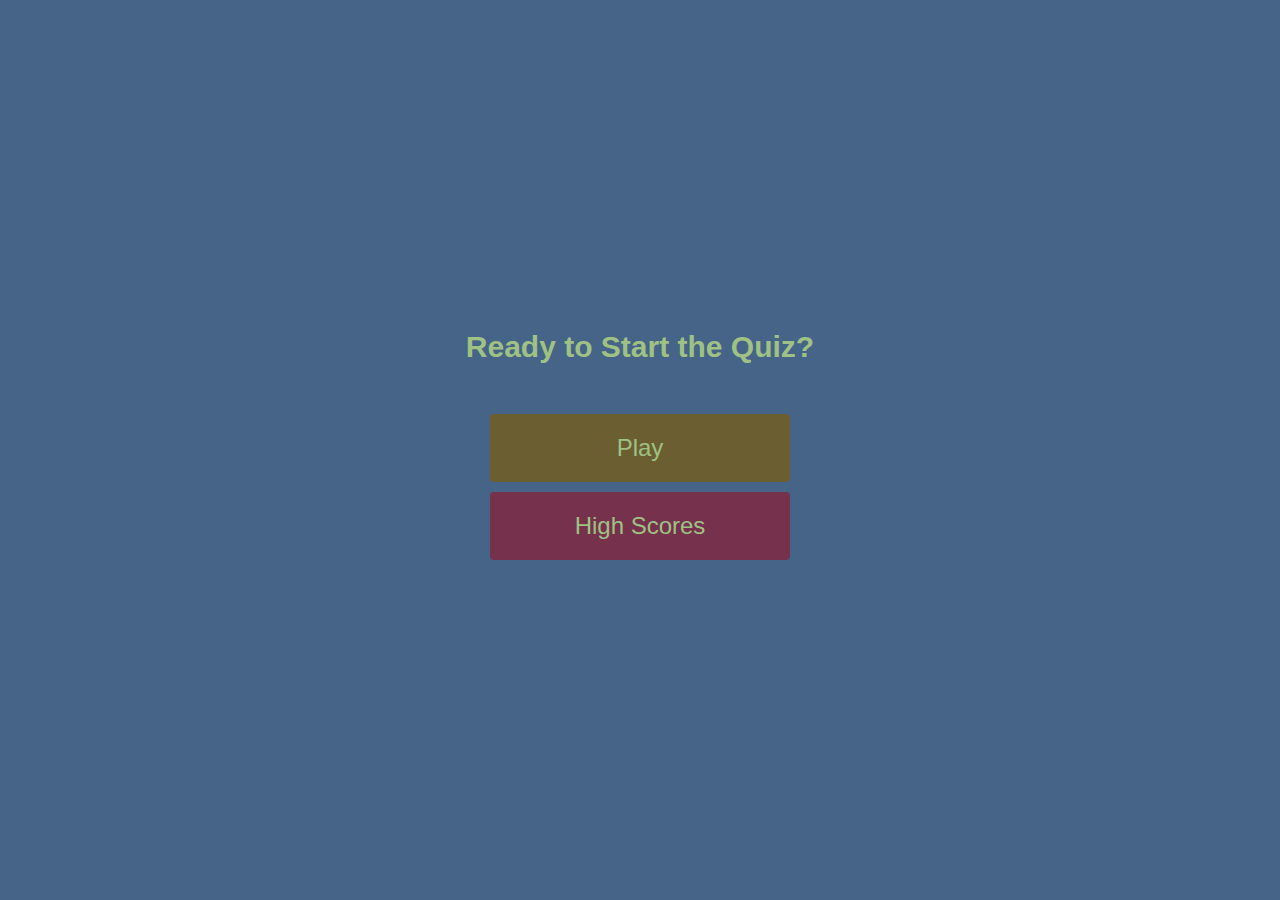
<file: index.html>
<!DOCTYPE html>
<html lang="en">

    <head>
        <meta charset="UTF-8">
        <title>Zelda Quiz</title>
        <link rel="stylesheet" href="./assets/css/style.css">
    </head>
    <body>
        <div class="container">
        <div id="home" class="flex-column flex-center">
        <h1>Ready to Start the Quiz?</h1>
        <a href="game.html" class="btn">Play</a>
        <a href="highscores.html" id="highscore-btn" 
        class="btn">High Scores</a>
        </div>
        </div>
    </body>
      </html>
</file>
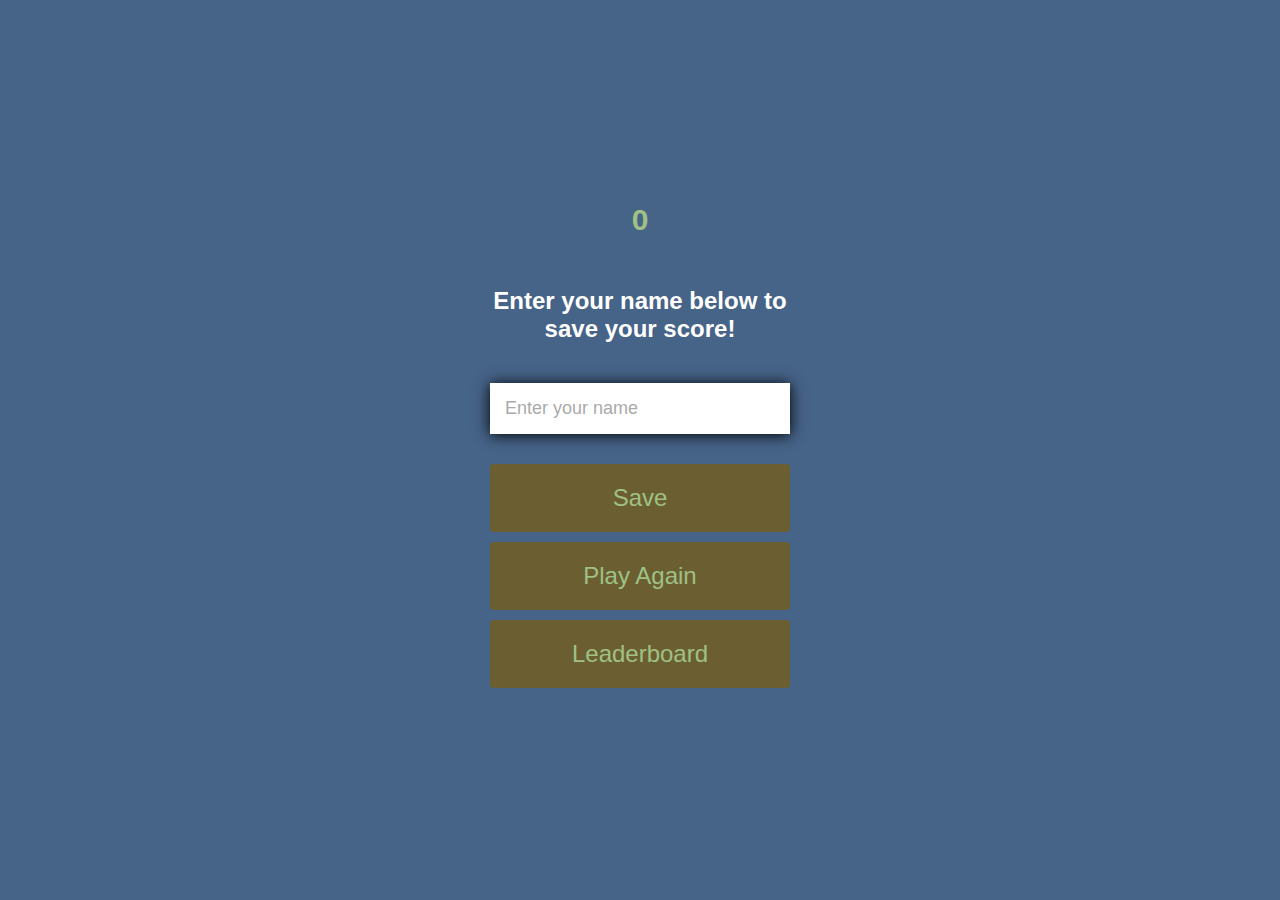
<file: end.html>
<!DOCTYPE html>
<html lang="en">

    <head>
        <meta charset="UTF-8">
        <title>Zelda Quiz End Page</title>
        <link rel="stylesheet" href="./assets/css/style.css">
    </head>
    <body>
        <div class="container">
            <div id="end" class="flex-center flex-column">
                <h1 id="finalScore">0</h1>
                <form class="end-form-container">
                    <h2 id="end-text">Enter your name below to save your score!</h2>
                    <input type="text" name="name" id="username"
                    placeholder="Enter your name">
                    <button class="btn" id="saveScorebtn" type="submit"
                    onClick="saveHighScore">Save</button>
                </form>
                <a href="/game.html" class="btn">Play Again</a>
                <a href="/highscores.html" class="btn">Leaderboard</a>
            </div>
        </div>
        <script src="./assets/js/end.js"></script>
    </body>
    </html>
</file>
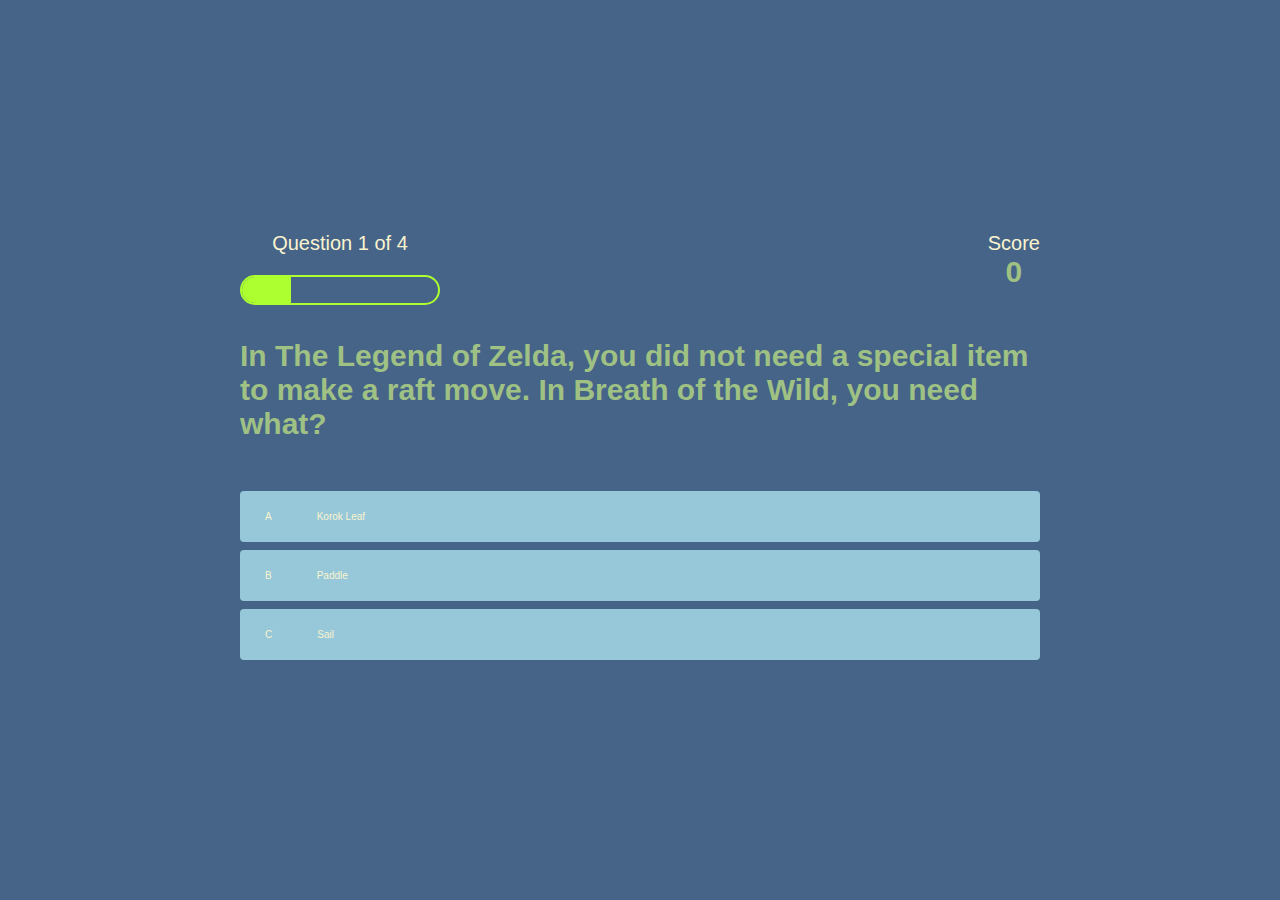
<file: game.html>
<!DOCTYPE html>
<html lang="en">

    <head>
        <meta charset="UTF-8">
        <title>Zelda Quiz Page</title>
        <link rel="stylesheet" href="./assets/css/style.css">
        <link rel="stylesheet" href="./assets/css/game.css">
    </head>
    <body>
        <div class="container">
        <div id="game" class="justify-center flex-column">
            <div id="hud">
              <div class="hud-item">
                  <p id="progressText" class="hud-prefix">
                      Question
                  </p>
                  <div id="progressBar">
                      <div id="progressBarFull"></div>
                  </div>
              </div>  
              <div class="hud-item">
                  <p class="hud-prefix">
                      Score
                  </p>
                  <h1 class="hud-main-text" id="score">
                      0
                  </h1>
              </div>
            </div>
            <h1 id="question">This is a question</h1>
            <div class="choice-container">
                <p class="choice-prefix">A</p>
                <p class="choice-text" data-number="1">choice 1</p>
            </div>
            <div class="choice-container">
                <p class="choice-prefix">B</p>
                <p class="choice-text" data-number="2">choice 2</p>
            </div>
            <div class="choice-container">
                <p class="choice-prefix">C</p>
                <p class="choice-text" data-number="3">choice 3</p>
            </div>
        </div>
    </div>
    <script src="./assets/js/script.js"></script>
    </body>
</html>
</file>
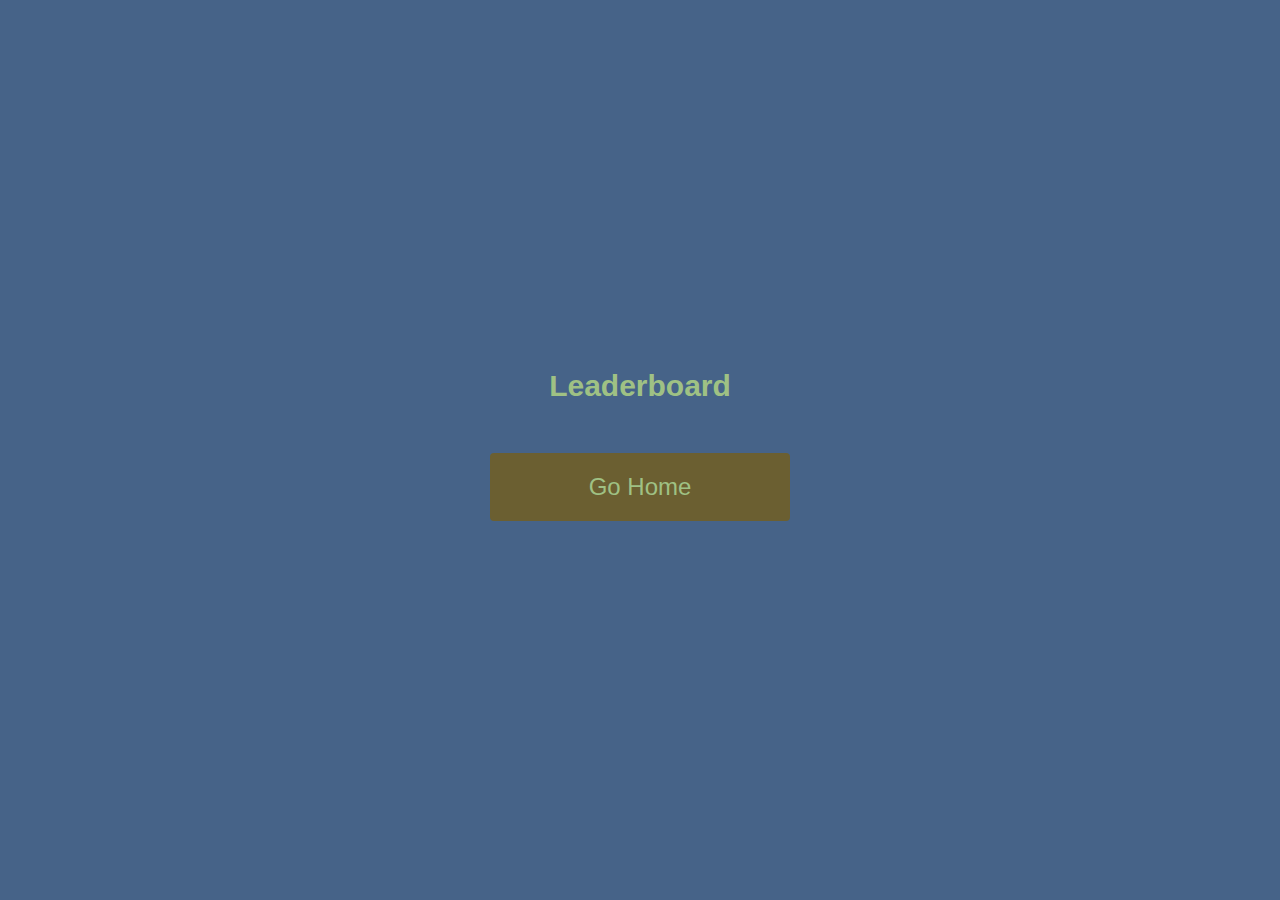
<file: highscores.html>
<!DOCTYPE html>
<html lang="en">

    <head>
        <meta charset="UTF-8">
        <title>High Score</title>
        <link rel="stylesheet" href="./assets/css/style.css">
        <link rel="stylesheet" href="highscores.css">
    </head>
    <body>
     <div class="container">
            <div id="highScores" class="flex-center flex-column">
                <h1 id="finalScore">Leaderboard</h1>
                <ul id="highScoresList"></ul>
                <a href="/" class="btn">Go Home</a>
            </div>
        </div>
        <script src="./assets/js/highscores.js"></script>
    </body>
</file>
<file: assets/css/style.css>
:root{
    background-color: #466388 ;

}
*{
    box-sizing: border-box;
    margin: 0;
    padding:0;
    font-size: 10px;
    font-family: Arial, Helvetica, sans-serif;
}

h1{
    font-size: 30px;
    color:#9fc184;
    margin-bottom: 5rem;
}
h2{
    font-size: 4.2rem;
    margin-bottom:4rem ;
}
.container{
    width: 100vw;
    height: 100vh;
    display: flex;
    justify-content: center;
    align-items: center;
    max-width: 80rem;
    margin: 0 auto;
    padding: 2rem;
}

.flex-column{
    display: flex;
    flex-direction: column;
}
.flex-center{
    justify-content: center;
    align-items: center;

}

.justify-center{
    justify-content: center;
}

.text-center{
    text-align: center;
}

.hidden{
    display: none;
}

.btn{
    font-size: 2.4rem;
    padding: 2rem 0;
    width: 30rem;
    text-align: center;
    margin-bottom:1rem;
    text-decoration: none;
    color:#9fc184;
    background: #6b5f31;
    border-radius: 4px;
}

.btn:hover{
    cursor: pointer;
    box-shadow: 0 0.4rem 1.4rem 0 #97c8d9 ;
    transition: transform 150ms;
    transform: scale(1.03);

}

.btn[disabled]:hover{
    cursor:not-allowed;
    box-shadow: none;
    transform: none;
}

#highscore-btn{
    background:#76314d ;
}

#highscore-btn:hover{
    box-shadow: 0 0.4rem 1.4rem 0 black;
}


/* End Style*/

.end-form-container{
    width: 100%;
    display: flex;
    flex-direction: column;
    align-items: center;
    max-width: 30rem;
}

input{
    margin-bottom: 1rem;
    width: 20rem;
    padding: 1.5rem;
    font-size: 1.8em;
    border: none;
    box-shadow: 0 0.1rem 1.4rem 0 black;
}

input::placeholder{
    color:#aaa;


}

#username{
    margin-bottom: 3rem;
    width:100%;
    outline: none;
}

#end-text{
    font-size: 2.4rem;
    color: #fff;
    text-align: center;
}

#saveScorebtn{
    border:none;
}
</file>
<file: assets/css/game.css>
body{
    color:#f9f4ce;

}
.choice-container{
    display: flex;
    margin-bottom: 0.8rem;
    width: 100%;
    border-radius: 4px;
    background:#97c8d9 ;
    font-size: 3rem;
    min-width: 80rem;

}

.choice-container:hover{
    cursor: pointer;
    box-shadow: 0 0.4rem 1.4rem 0 black;
    transform: scale(1.02);
    transform: transform 100ms ;

}
.choice-prefix{
    padding: 2rem 2.5rem;
    color: #f9f4ce;
}

.choice-text{
    padding:2rem;
    width: 100%;
}

.correct{
    background: lightgreen;
}

.incorrect{
    background: red;
}

/*Display*/
#hud{display:flex;
justify-content: space-between;}

.hud-prefix{
    text-align: center;
    font-size: 2rem;
}

.hud-main-text{
    text-align: center;

}

#progressBar{
    width: 20rem;
    height: 3rem;
    border: 0.2rem solid greenyellow;
    margin-top: 2rem;
    border-radius: 50px;
    overflow:hidden;

}

#progressBarFull{
    height:100%;
    background:greenyellow ;
    width: 0%;
}

@media screen and (max-width: 768px){
    .choice-container{
        min-width: 40rem;
    }
}
</file>
<file: highscores.css>
body{
    color: #fff;

}

#highScoreList{
    list-style: none;
    margin-bottom: 4rem;
}

.high-score{
    font-size: 2.8rem;
    margin-bottom: 0.5rem;
}
</file>
